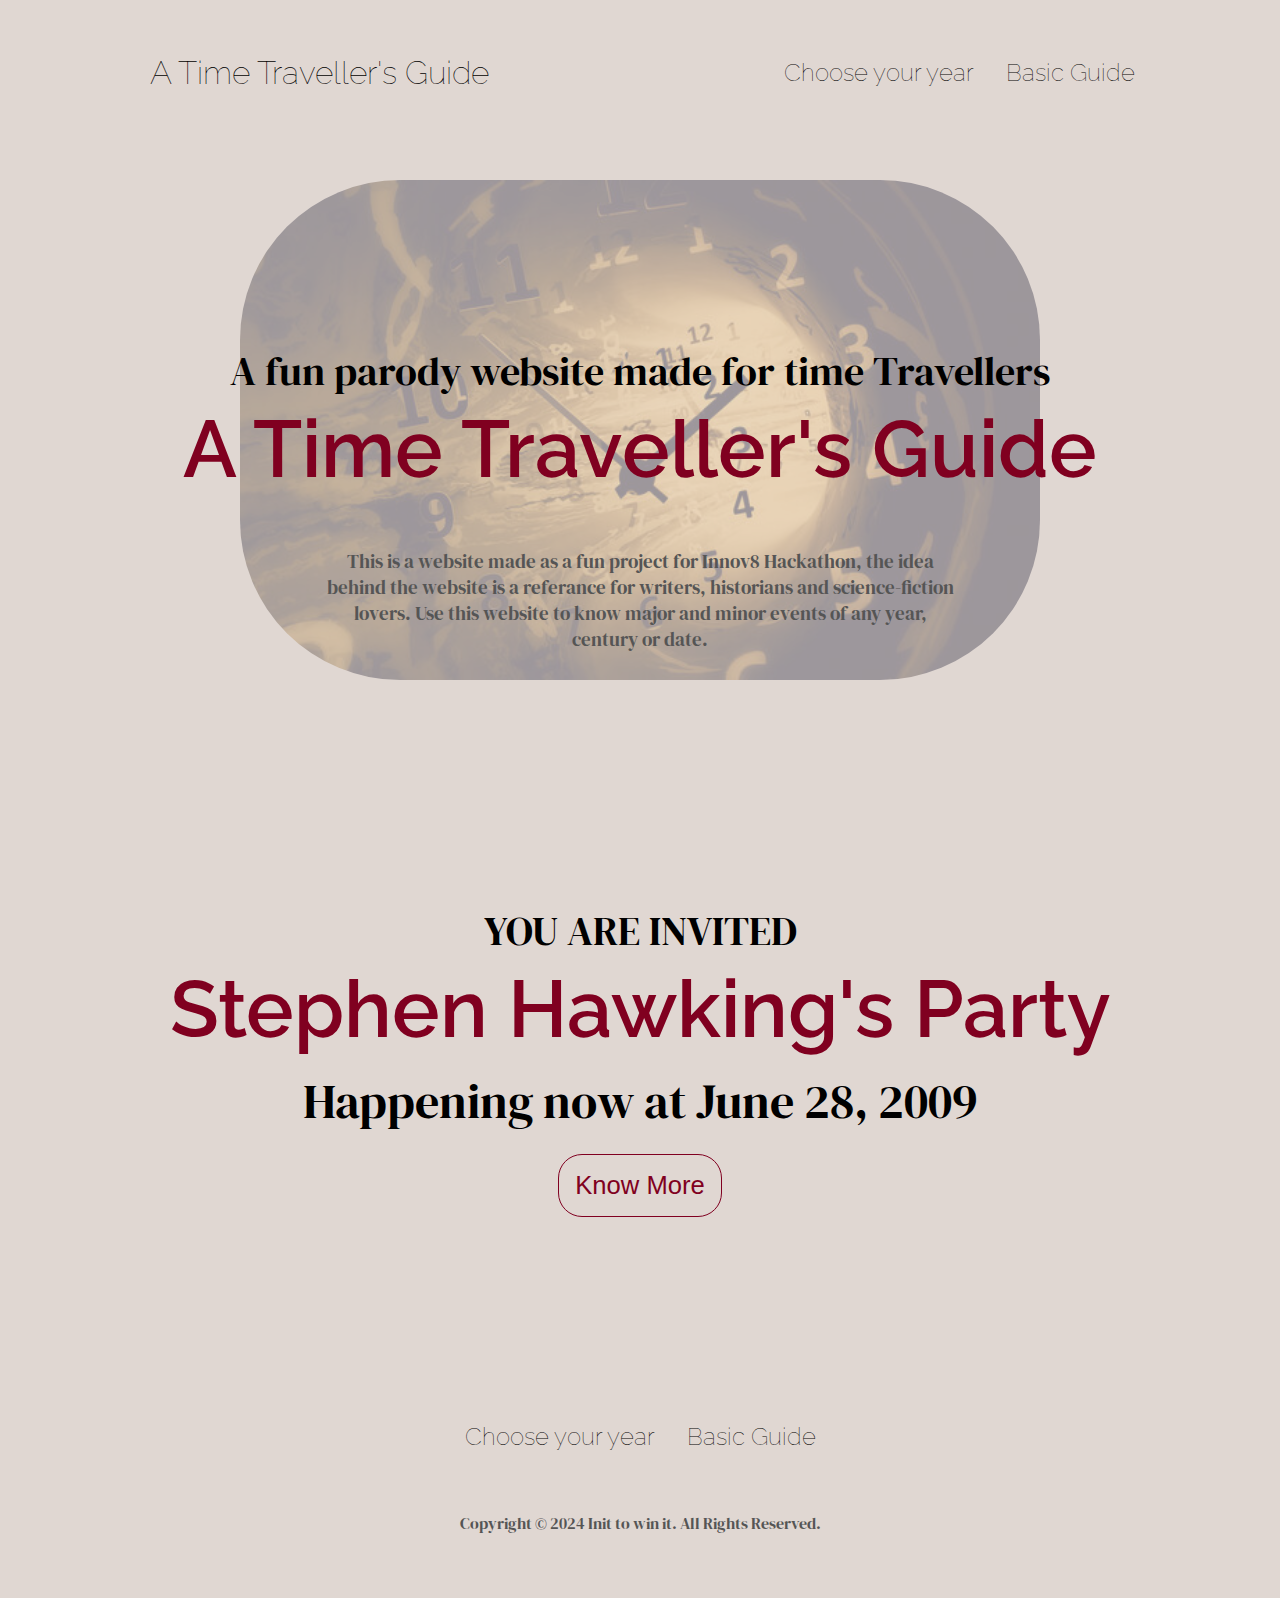
<file: index.html>
<!DOCTYPE html>
<html lang="en">
<head>
    <meta charset="UTF-8">
    <meta name="viewport" content="width=device-width, initial-scale=1.0">
    <title>A Time Traveller's guide</title>
    <link rel="stylesheet" href="./style.css" class="style">
    <link rel="stylesheet" href="./mediaqueries.css">
    <script src="https://ajax.googleapis.com/ajax/libs/jquery/3.7.1/jquery.min.js"></script>
</head>
<body>
  <nav id="desktop-nav">
    <div class="logo"><a href="index.html">A Time Traveller's Guide</a></div>
    <div>
        <ul class="nav-links">
            <li><a href="year.html">Choose your year</a></li>
            <li><a href="Guide.html">Basic Guide</a></li>

        </ul>
    </div>
  </nav>

  <nav id="ham-nav">
      <div class="logo"><a href="index.html">A Time Traveller's Guide</a></div>
      <div class="ham-menu">
          <div class="ham-icon" onclick="toggleMenu()">
              <span></span>
              <span></span>
              <span></span>
          </div>
          <div class="menu-links">
              <li><a href="year.html" onclick="toggleMenu()">Year</a></li>
              <li><a href="Guide.html" onclick="toggleMenu()">Guide</a></li>                
          </div>
      </div>
  </nav>

    <section id="profile">
      <div class="section__pic-container">
        <img src="./assets/bg_image1.jpg" class="profile_pic">
    </div>
    <div class="section-text">
      <p class="section_text_p1">A fun parody website made for time Travellers</p>
        <h1 class="title">A Time Traveller's Guide</h1>
        <div class="section-container">
            
            <div class="about-details-container">
                <div class="text-container t2">
                  <p>This is a website made as a fun project for Innov8 Hackathon, the idea behind the website is a referance for writers, historians and science-fiction lovers. Use this website to know major and minor events of any year, century or date.</p>
                </div>
              </div>
          </div>
      </div>
        
    </section>
    <section id="about">
      <div class="section-text">
        <p class="section_text_p1">YOU ARE INVITED</p>
        <h1 class="title">Stephen Hawking's Party</h1>
        <p class="section_text_p2">Happening now at June 28, 2009</p>

        <div class="btn-container">
            <button class="btn btn-color-2" onclick="location.href='stephen.html'">
                Know More
            </button>
        </div>
    </div>
  </section>
    
    <footer>
      <nav>
        <div class="nav-links-container">
          <ul class="nav-links">
            <li><a href="year.html">Choose your year</a></li>
            <li><a href="Guide.html">Basic Guide</a></li>
          </ul>
        </div>
      </nav>
      <p class="no-mouse">Copyright &#169; 2024 Init to win it. All Rights Reserved.</p>
    </footer>
    <script src="script.js"></script>
</body>
</html>
</file>
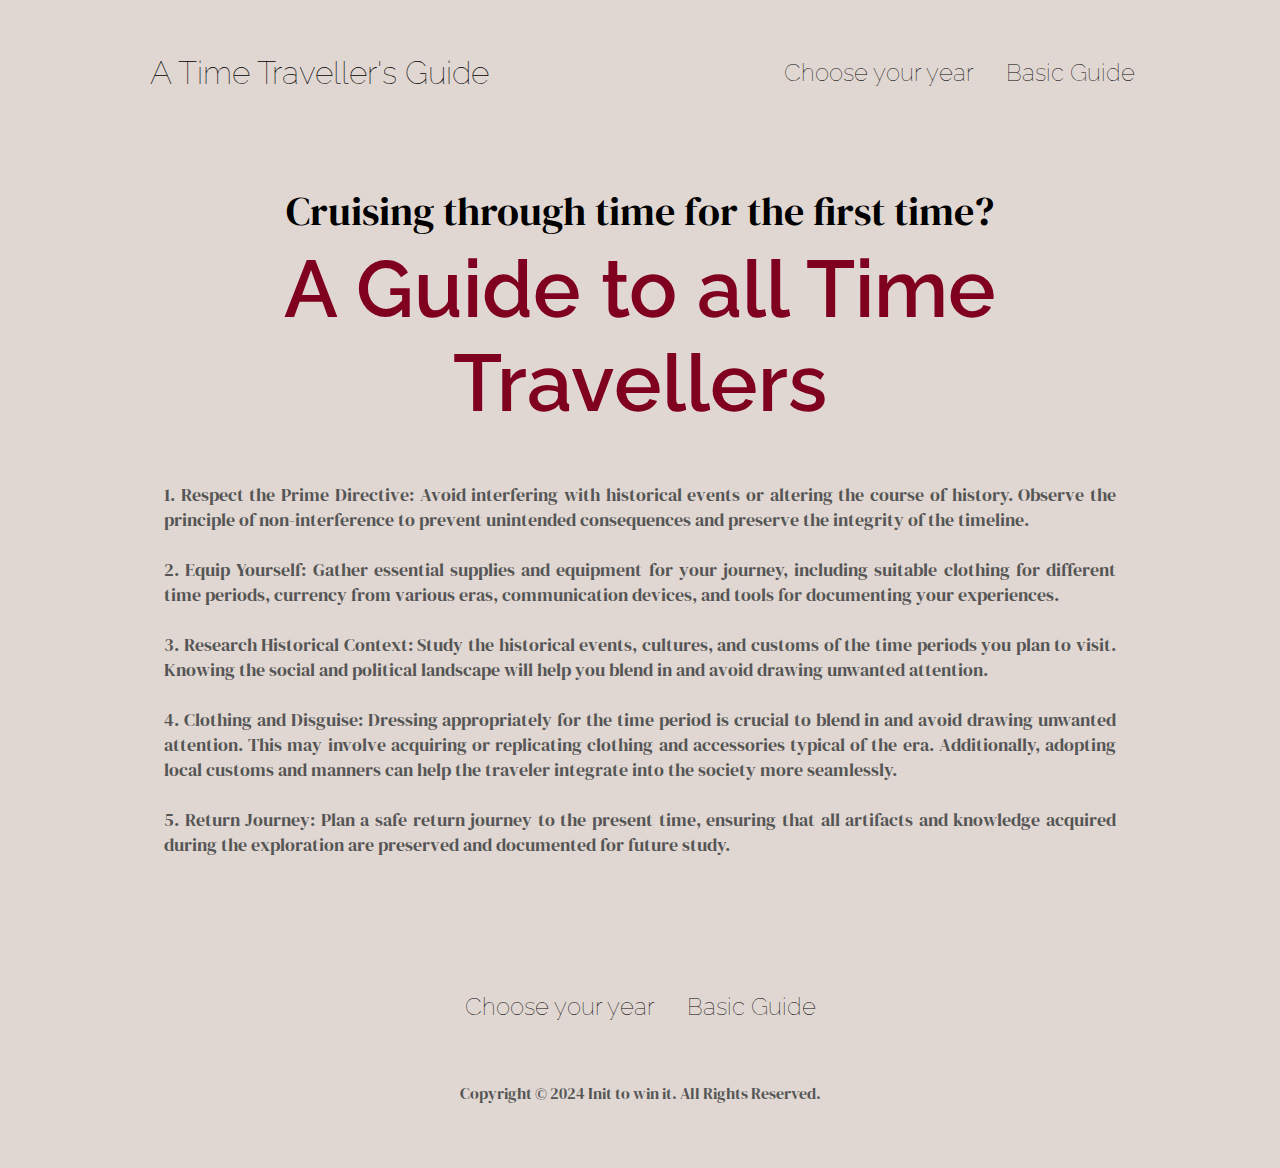
<file: Guide.html>
<!DOCTYPE html>
<html lang="en">
<head>
    <meta charset="UTF-8">
    <meta name="viewport" content="width=device-width, initial-scale=1.0">
    <title>A Time Traveller's guide</title>
    <link rel="stylesheet" href="./style.css" class="style">
    <link rel="stylesheet" href="./mediaqueries.css">
    <script src="https://ajax.googleapis.com/ajax/libs/jquery/3.7.1/jquery.min.js"></script>
</head>
<body>
    <nav id="desktop-nav">
        <div class="logo"><a href="index.html">A Time Traveller's Guide</a></div>
        <div>
            <ul class="nav-links">
                <li><a href="year.html">Choose your year</a></li>
                <li><a href="Guide.html">Basic Guide</a></li>

            </ul>
        </div>
    </nav>

    <nav id="ham-nav">
        <div class="logo"><a href="index.html">A Time Traveller's Guide</a></div>
        <div class="ham-menu">
            <div class="ham-icon" onclick="toggleMenu()">
                <span></span>
                <span></span>
                <span></span>
            </div>
            <div class="menu-links">
                <li><a href="year.html" onclick="toggleMenu()">Year</a></li>
                <li><a href="Guide.html" onclick="toggleMenu()">Guide</a></li>                
            </div>
        </div>
    </nav>
    <section id="about">
        <p class="section_text_p1">Cruising through time for the first time?</p>
        <h1 class="title">A Guide to all Time Travellers</h1>
        <div class="section-container">
            
            <div class="about-details-container">
                <div class="text-container t4">
                  <p>
                    1. Respect the Prime Directive: Avoid interfering with historical events or altering the course of history. Observe the principle of non-interference to prevent unintended consequences and preserve the integrity of the timeline.
                    <br><br>
                    2. Equip Yourself: Gather essential supplies and equipment for your journey, including suitable clothing for different time periods, currency from various eras, communication devices, and tools for documenting your experiences.
                    <br><br>
                    3. Research Historical Context: Study the historical events, cultures, and customs of the time periods you plan to visit. Knowing the social and political landscape will help you blend in and avoid drawing unwanted attention.
                    <br><br>
                    4. Clothing and Disguise: Dressing appropriately for the time period is crucial to blend in and avoid drawing unwanted attention. This may involve acquiring or replicating clothing and accessories typical of the era. Additionally, adopting local customs and manners can help the traveler integrate into the society more seamlessly.
                    <br><br>
                    5. Return Journey: Plan a safe return journey to the present time, ensuring that all artifacts and knowledge acquired during the exploration are preserved and documented for future study.
                    <br><br>
                  </p>
                </div>
                
                </div>
            </div>
        </div>
    </section> 
    <footer>
      <nav>
        <div class="nav-links-container">
          <ul class="nav-links">
            <li><a href="year.html">Choose your year</a></li>
            <li><a href="Guide.html">Basic Guide</a></li>
          </ul>
        </div>
      </nav>
      <p class="no-mouse">Copyright &#169; 2024 Init to win it. All Rights Reserved.</p>
    </footer>
    <script src="script.js"></script>
</body>
</html>
</file>
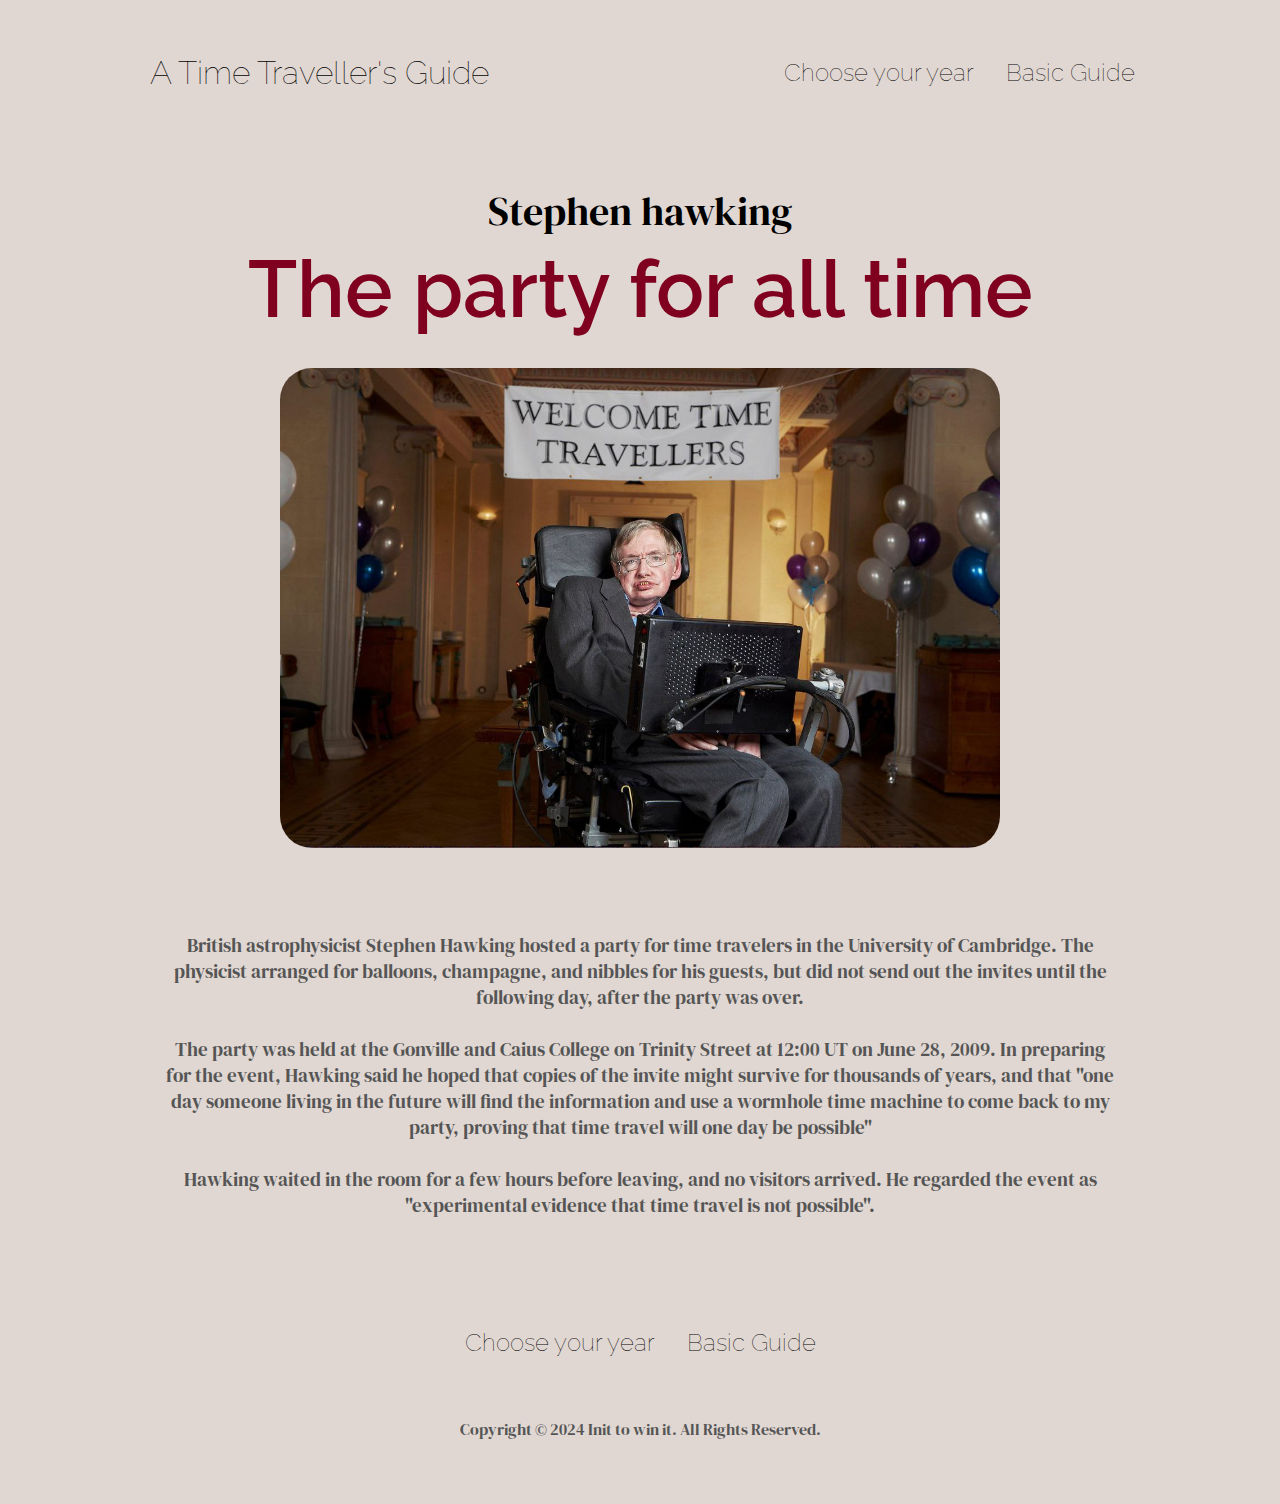
<file: stephen.html>
<!DOCTYPE html>
<html lang="en">
<head>
    <meta charset="UTF-8">
    <meta name="viewport" content="width=device-width, initial-scale=1.0">
    <title>A Time Traveller's guide</title>
    <link rel="stylesheet" href="./style.css" class="style">
    <link rel="stylesheet" href="./mediaqueries.css">
    <script src="https://ajax.googleapis.com/ajax/libs/jquery/3.7.1/jquery.min.js"></script>
</head>
<body>
    <nav id="desktop-nav">
        <div class="logo"><a href="index.html">A Time Traveller's Guide</a></div>
        <div>
            <ul class="nav-links">
                <li><a href="year.html">Choose your year</a></li>
                <li><a href="Guide.html">Basic Guide</a></li>

            </ul>
        </div>
    </nav>

    <nav id="ham-nav">
        <div class="logo"><a href="index.html">A Time Traveller's Guide</a></div>
        <div class="ham-menu">
            <div class="ham-icon" onclick="toggleMenu()">
                <span></span>
                <span></span>
                <span></span>
            </div>
            <div class="menu-links">
                <li><a href="year.html" onclick="toggleMenu()">Year</a></li>
                <li><a href="Guide.html" onclick="toggleMenu()">Guide</a></li>                
            </div>
        </div>
    </nav>
    <section id="about">
        <p class="section_text_p1">Stephen hawking</p>
        <h1 class="title">The party for all time</h1>
        <div class="section-container">
            
            <div class="about-details-container">
                <div class="img_cont">
                    <div class="sub">
                      <img src="./assets/party.jpg" class="year-img4" alt="">
                    </div>
                  </div>
                <div class="text-container t3">
                  <p> British astrophysicist Stephen Hawking hosted a party for time travelers in the University of Cambridge. The physicist arranged for balloons, champagne, and nibbles for his guests, but did not send out the invites until the following day, after the party was over.<br><br>

                    The party was held at the Gonville and Caius College on Trinity Street at 12:00 UT on June 28, 2009. In preparing for the event, Hawking said he hoped that copies of the invite might survive for thousands of years, and that "one day someone living in the future will find the information and use a wormhole time machine to come back to my party, proving that time travel will one day be possible"
                    
                    <br><br>Hawking waited in the room for a few hours before leaving, and no visitors arrived. He regarded the event as "experimental evidence that time travel is not possible". </p>
                </div>
                
                </div>
            </div>
        </div>
    </section> 
    <footer>
      <nav>
        <div class="nav-links-container">
          <ul class="nav-links">
            <li><a href="year.html">Choose your year</a></li>
            <li><a href="Guide.html">Basic Guide</a></li>
          </ul>
        </div>
      </nav>
      <p class="no-mouse">Copyright &#169; 2024 Init to win it. All Rights Reserved.</p>
    </footer>
    <script src="script.js"></script>
</body>
</html>
</file>
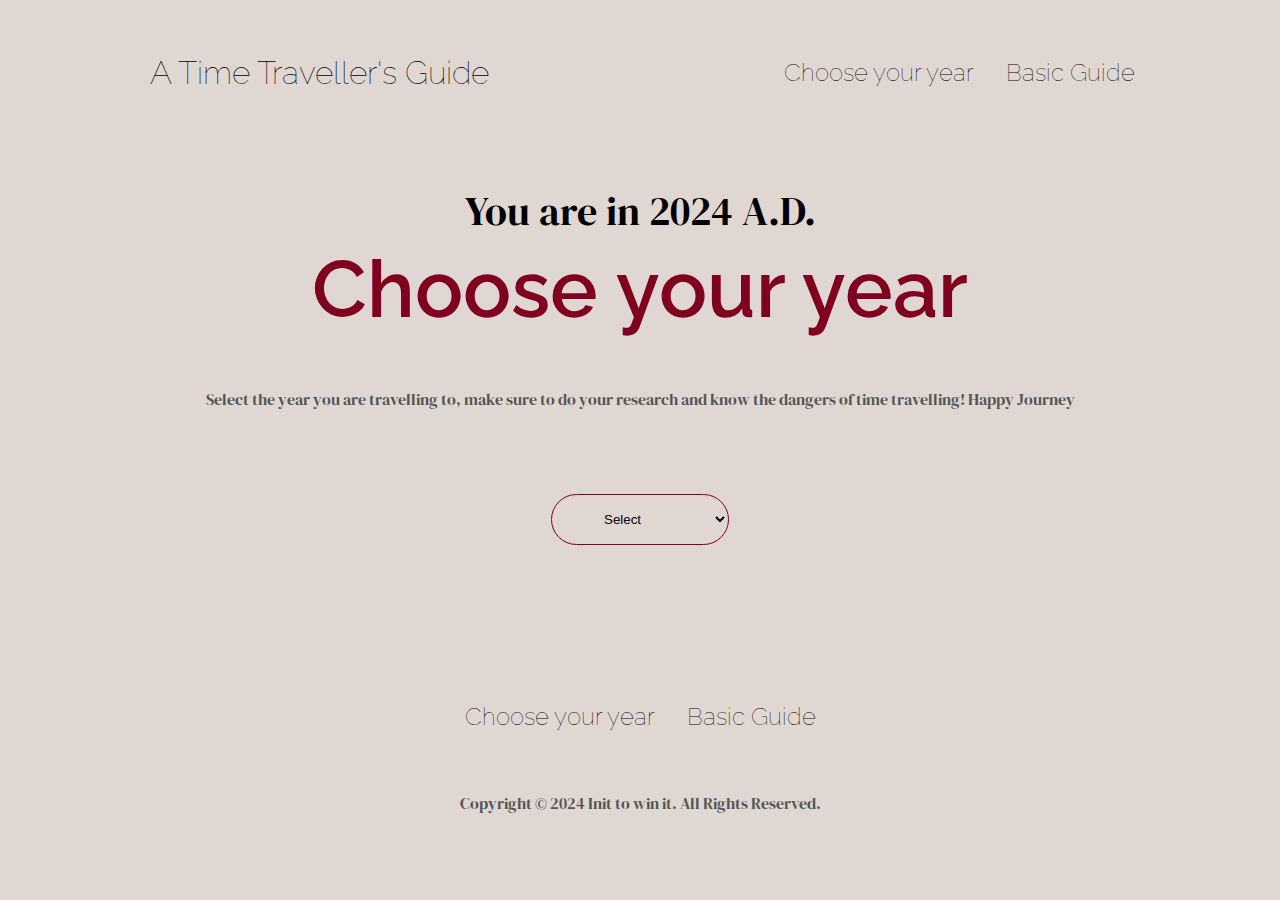
<file: year.html>
<!DOCTYPE html>
<html lang="en">
<head>
    <meta charset="UTF-8">
    <meta name="viewport" content="width=device-width, initial-scale=1.0">
    <title>A Time Traveller's guide</title>
    <link rel="stylesheet" href="./style.css" class="style">
    <link rel="stylesheet" href="./mediaqueries.css">
    <script src="https://ajax.googleapis.com/ajax/libs/jquery/3.7.1/jquery.min.js"></script>
</head>
<body>
  <nav id="desktop-nav">
    <div class="logo"><a href="index.html">A Time Traveller's Guide</a></div>
    <div>
        <ul class="nav-links">
            <li><a href="year.html">Choose your year</a></li>
            <li><a href="Guide.html">Basic Guide</a></li>

        </ul>
    </div>
  </nav>

  <nav id="ham-nav">
      <div class="logo"><a href="index.html">A Time Traveller's Guide</a></div>
      <div class="ham-menu">
          <div class="ham-icon" onclick="toggleMenu()">
              <span></span>
              <span></span>
              <span></span>
          </div>
          <div class="menu-links">
              <li><a href="year.html" onclick="toggleMenu()">Year</a></li>
              <li><a href="Guide.html" onclick="toggleMenu()">Guide</a></li>                
          </div>
      </div>
  </nav>
    <section id="about">
        <p class="section_text_p1">You are in 2024 A.D.</p>
        <h1 class="title">Choose your year</h1>
        <div class="section-container">
            
            <div class="about-details-container">
                <div class="text-container">
                  <p>Select the year you are travelling to, make sure to do your research and know the dangers of time travelling! Happy Journey</p>
                </div>
                <div class="select_op">
                  <select id="select_year" class="select_b" onchange="showDiv('year-op', this)">
                      <option selected>Select</option>
                      <option value="0">2024 A.D.</option>
                      <option value="1">1969 A.D.</option>
                      <option value="2">4000 B.C.</option>
                  </select>
                </div>
                <div id="0" class="2024 hidden">
                  <div class="text-container">
                    <p>This is the year 2024 AD, where elections are happening throughout the world.
                      <br><br>At the start of 2020, Covid-19 started spreading throughout the world. Understand the effects of lockdowns, quarantines, and social distancing measures on daily life, businesses, schools, and public spaces.Observe the rapid pace of scientific research, vaccine development, and clinical trials aimed at combating the virus and developing effective treatments.
                        <div class="img_cont">
                          <div class="sub">
                            <img src="./assets/covid.jpg" class="year-img3" alt="">
                          </div>
                        </div> 
                      <br><br>
                      Artificial Intelligence started advancing during 2023, Explore how ChatGPT and Devin continue to evolve and improve in the future, with advancements in areas like natural language understanding, personalized recommendations, andBy experiencing these stages of evolution in ChatGPT and Devin, a time traveler can gain insights into how AI has progressed over time, becoming more capable, accessible, and integrated into our daily lives. multi-modal interactions.
                      <div class="img_cont">
                            <div class="sub">
                              <img src="./assets/ai.jpg" class="year-img3" alt="">
                            </div>
                          </div>
                    </p>  
                  </div>
                </div>
                <div id="2" class="4000 hidden">
                  <div class="text-container">
                    <p>This is the year 4000 BCE
                    <br><br>A place where Ancient Civilisation grew and humans developed exponentially.
                    <br>Understand its key characteristics, including geography, culture, architecture, and historical context.
                    </p>
                  </div>
                  <div class="img_cont">
                    <div class="sub">
                      <img src="./assets/egypt.jpg" class="year-img" alt="">
                      <p>Egyptian Civilisation</p>
                  </div>
                  <div class="sub">
                    <img src="./assets/meso.jpg" class="year-img" alt="">
                    <p>Mesopotamian Civilisation</p>
                </div>
                <div class="sub">
                  <img src="./assets/indus.jpg" class="year-img" alt="">
                  <p>Indus Valley Civilisation</p>
              </div>
              <div class="sub">
                <img src="./assets/greek.jpg" class="year-img" alt="">
                <p>Ancient Greece</p>
            </div>
                    
                  </div>
                </div>
                <div id="1" class="1969 hidden">
                  <div class="text-container">
                    <p>This is the year 1969 AD 
                      <br><br>The Apollo 11 mission comprised three astronauts:Neil Armstrong, Buzz Aldrin,Michael Collins.
                      <br> Launched from Kennedy Space Center's Launch Complex 39A on July 16, 1969, at 9:32 a.m. Eastern Daylight Time (EDT).
                    </p>
                    <div class="img_cont">
                      <div class="sub">
                        <img src="./assets/apollo.jpg" class="year-img2" alt="">
                    </div>
                    <div class="sub">
                      <img src="./assets/moon.jpg" class="year-img2" alt="">
                  </div>
                  <div class="sub">
                    <img src="./assets/lander.jpg" class="year-img2" alt="">
                </div>
                <div class="sub">
                  <img src="./assets/launch.jpg" class="year-img2" alt="">
              </div>
                      
                    </div> 
                  </div>
                </div>
            </div>
        </div>
    </section> 
    <footer>
      <nav>
        <div class="nav-links-container">
          <ul class="nav-links">
            <li><a href="year.html">Choose your year</a></li>
            <li><a href="Guide.html">Basic Guide</a></li>
          </ul>
        </div>
      </nav>
      <p class="no-mouse">Copyright &#169; 2024 Init to win it. All Rights Reserved.</p>
    </footer>
    <script src="script.js"></script>
</body>
</html>
</file>
<file: style.css>
/* General */


@import url('https://fonts.googleapis.com/css2?family=Raleway:wght@300;400;500;600;800;1000&display=swap');
@import url('https://fonts.googleapis.com/css2?family=DM+Serif+Display:ital@0;1&display=swap');

*{
    margin: 0;
    padding: 0;
}

body {
    font-family: "Raleway", "sans-serif";
    background-color: #e0d7d2;
}

html {
    scroll-behavior: smooth;
}

p{
    font-family: 'DM Serif Display',serif;
    color: rgb(85,85,85);
}

a,
.btn {
    transition: all 300ms ease;
}

/* DESTKTOP NAV */

nav,
.nav-links{
    display: flex;
}

nav{
    justify-content: space-around;
    align-items: center;
    height: 16vh;
}

.nav-links{
    list-style: none;
    font-size: 1.5rem;
    gap: 2rem;
}

a{
    font-weight: 100;
    text-decoration: none;
    color:black;
    text-decoration-color: rgb(181,181,181);
}

a:hover{
    color: grey;
    text-decoration: underline;
    text-decoration-color: rgb(181,181,181);
    text-underline-offset: 1rem;
}

.logo{
    font-size: 2rem;
    font-weight: 400;
}

.logo:hover{
    cursor: default;
}

/* Hamburger Menu */

#ham-nav{
    display: none;
}

.ham-menu{
    display: inline-block;
    position: relative;
}

.ham-icon{
    display: flex;
    flex-direction: column;
    justify-content: space-between;
    height: 24px;
    width: 30px;
    cursor: pointer;
}

.ham-icon span{
    background-color: black;
    height: 2px;
    width: 100%;
    transition: all 0.3 ease-in-out;
}

.menu-links{
    top: 100%;
    right: 0;
    position: absolute;
    max-height: 0;
    width: fit-content;
    overflow: hidden;
    background-color: white;
    transition: all 0.3 ease-in-out;
}

.menu-links a{
    display: block;
    text-decoration: none;
    text-align: center;
    font-size: 1.5rem;
    padding: 10px;
    color: black;
    transition: all 0.3 ease-in-out;
}

.menu-links li{
    list-style: none;
}

.menu-links.open{
    max-height: 300px;
}

.ham-icon.open span:first-child{
        transform: rotate(45deg) translate(10px,5px);
}
.ham-icon.open span:nth-child(2){
    opacity: 0;
}
.ham-icon.open span:last-child{
    transform: rotate(-45deg) translate(10px,-5px);
}
.ham-icon span:first-child{
    transform:none;
}
.ham-icon span:first-child{
    opacity: 1;
}
.ham-icon span:first-child{
    transform: none;
}

/* Section */

section{
    padding-top: 4vh;
    min-height: 500px;
    margin: 0 10rem;
    box-sizing: border-box;
}

.section-container{
    display:flex;
}


/*Profile */

#profile{
    display: flex;
    justify-content: center;
    gap: 5rem;
    height: 80vh;
}

.section__pic-container{
    position: absolute;
    height: 500px;
    width: 800px;
    z-index: -1;
    display: flex;
    margin: auto 0;
    filter:opacity(30%);

}

img.profile_pic{
    border-radius: 10rem;
}


.section-text{
    align-self: center;
    text-align: center;
}

.section-text p{
    font-weight: 400;
}

.section_text_p1{
    font-size: 2.5rem;
    text-align: center;
    color: #000000;
}

.section_text_p2{
    color: #000000;
    margin-top: 0.5rem;
    text-align: center;
    font-size: 3rem;
    margin-bottom: 1rem;
    font-weight: 600;
}

.title{
    color: #800020;
    font-weight: 600;
    font-size: 5rem;
    text-align: center;
}

/* ICONS */
.socials-container{
    display: flex;
    margin-top: 1rem;
    justify-content: center;
    gap: 1rem;
}

.icon{
    height: 2rem;
}
.button{
    cursor: pointer;
}

/* BUTTONS */

.btn-container{
    display: flex;
    justify-content: center;
    gap: 1rem;  
}

.btn{
    color: #800020;
    font-size: 1.6rem;
    font-weight: 400;
    border-radius: 1.5rem;
    padding: 1rem;
    width: fit-content;
}

.btn-color-1,
.btn-color-2{
    border: #800020 0.1rem solid ;
}

.btn-color-1:hover,
.btn-color-2:hover{
    cursor: pointer;    
}

.btn-color-1,
.btn-color-2:hover{
    background: #800020;
    color: WHITE;
}

.btn-color-1:hover{
    background: black;
}

.btn-color-2{
    background: none;
}

.btn-color-2:hover{
    border: #800020 0.1rem solid;
}

/* ABOUT */

#about{
    position: relative;
}


.about-container{
    margin-bottom: 2rem;
    gap: 1rem;
    margin-top: 2rem;
    justify-content: center;

}

img.about-pic{
    border-radius: 1rem;
}

.about-details-container{
    align-items: center;
    justify-content: center;
    flex-direction: column;
    width: 100%;
}

.about-details-container,
.about-container{
    display: flex;
}

.details-container{
    padding: 1.5rem;
    flex: 1;
    background: white;
    border-radius: 2rem;
    border: rgb(53, 53, 53) 0.1rem solid;
    border-color: rgb(163, 163, 163);
    text-align: center;
}

.details-container h3, p, .logo{
    padding: .25rem;
}

.section-container{
    align-items: center;
    display: flex;
    gap: 4rem;
    height: 80%;
}

img.about-pic{
    height: 400px;
    width: 400px;
    border-radius: 20%;
}



.arrow {
  position: absolute;
  right: -5rem;
  bottom: 2.5rem;
  cursor: pointer;
}

/* EXPERIENCE */

#experience{
    position: relative;
}

.experience-sub-title {
    color: rgb(85, 85, 85);
    font-weight: 600;
    font-size: 1.8rem;
    margin-bottom: 2rem;
}

.experience-details-container{
    display: flex;
    justify-content: center;
    flex-direction: column;
}


.article-container{
    display: flex;
    text-align: initial;
    flex-wrap: wrap;
    flex-direction: row;
    gap: 2.5rem;
    justify-content: space-around;
}


article{
    display: flex;
    width: 10rem;
    justify-content: space-around;
    gap: 0.5rem;
}

article .icon {
  cursor: default;
}

/* Projects */

#projects{
    position: relative;
}

.project-img{
    height: 90%;
    width: 90%;
    border-radius: 2rem;
}

.project-title{
    margin: 1rem;
    color: black;
}

.project-btn {
    width: 8rem;
    color: black;
    border-color: rgb(163, 163, 163);
}

.color-container{
    border-color: rgb(163, 163, 163);
    background: rgb(250, 250, 250);
}


/* contact */

#contact{
    display: flex;
    justify-content: center;
    flex-direction: column;
    height: fit-content;
    min-height: 0;
}

.contact-info-upper-container{
    display: flex;
    justify-content: center;
    border-radius: 2rem;
    border: rgb(53, 53, 53) 0.1rem solid;
    border-color: rgb(163, 163, 163);
    margin: 2rem auto;
    padding: 0.5rem;
    width: fit-content;
}

.contact-info-container{
    justify-content: center;
    align-items: center;
    display: flex;
    gap: 0.7rem;
    margin: 1rem;
}

.contact-info-container p {
    font-size: larger;
    font-weight: 600;
  }
  
.contact-icon {
    cursor: default;
}

/* FOOTER */

footer {
    height: 26vh;
    margin: 0 1rem;
  }
  
  footer p {
    text-align: center;
  }

.link_text1{
    color: rgb(85,85,85);
    font-weight: 600;
    font-size: 1.2rem;
    text-align: center;
  }

.link_text1:hover{
    list-style: none;
    text-decoration: none;
}

.no-mouse{
    cursor:default;
}
.select_op{
    display: flex;
    width: 100%;
    justify-content: center;
    padding: 2rem;
}

.select_b{
    padding: 1rem 3rem;
    border: #800020 solid 1px;
    border-radius: 3rem;
    background-color: #e0d7d2;
}

.text-container{
    padding: 3rem 0;
    justify-content: center;
    text-align: center;
}

.hidden{
    display: none;
    width: 100%;
}

.t2{
    font-size: larger;
    width: 40rem;
}

.t3{
    font-size: larger;
    width: 60rem;
}

.t4{
    font-size: large;
    width: 60rem;
    text-align: justify;
}

.year-img{
    height: 10rem;
    width: 15rem;
    border-radius: 2rem;
}

.year-img2{
    height: 15rem;
    width: 18rem;
    border-radius: 2rem;
}

.year-img3{
    height: 25rem;
    width: 40rem;
    border-radius: 2rem;
}
.year-img4{
    height: 30rem;
    width: 45rem;
    border-radius: 2rem;
}
.img_cont{
    justify-content: center;
    display: flex;
    width: 100%;
}

.sub{
    display: flex;
    flex-direction: column;
    width: fit-content;
    text-align: center; 
    gap: 0.7rem; 
    margin: 2rem 0.7rem;
 
}
</file>
<file: mediaqueries.css>
@media screen and (max-width: 1000px) {
    #desktop-nav{
        display:none;
    }
    #ham-nav{
        display: flex;
    }
}

@media screen and (max-width: 1200px) {
    
    #profile{
        height: 86vh;
        margin-bottom: 6rem;
    }
    
    .about-container{
        flex-wrap: wrap;
    }

    #contact,
    #projects{
        height: fit-content;
    }

    #experience,
    .experience-details-container{
        margin-top: 2rem;
    }

    #profile,
    .section-container{
        display: block;
    }

    .arrow{
        display: none;
    }

    section,
    .section-container{
        height: fit-content;
    }

    section{
        margin: 0 5%;
    }

    .section__pic-container,
    img.about-pic{
        width: 275px;
        height: 275px;
        margin: 0 auto 2rem;
    }

    .about-container {
        margin-top: 0;
    }
}

@media screen and (max-width: 600px){
    #profile {
        height: 83vh;
        margin-bottom: 0;
    }
    
    article {
        font-size: 1rem;
    }
    
    #contact,
    footer{
        height: 40vh;
    }

    footer nav{
        height: fit-content;
        margin-bottom: 2rem;
    }

    .about-container,
    .contact-info-upper-container,
    .btn-container{
        flex-wrap: wrap;
    }

    .contact-info-upper-container{
        justify-content: start;
        width: 80vw;
    }

    .contact-info-container {
        margin: 0.5rem;
    }

    .contact-info-container p,
    .nav-links li a {
        font-size: 1rem;
    }

    .experience-sub-title {
        font-size: 1.25rem;
    }
    .logo {
        font-size: 1.5rem;
    }
    .nav-links {
        flex-direction: column;
        gap: 0.5rem;
        text-align: center;
    }
    .section__pic-container,
    img.about-pic {
        width: auto;
        height: 46vw;
        justify-content: center;
    }
    .section__text__p2 {
        font-size: 1.25rem;
    }
    .title {
        font-size: 2rem;
    }
    .text-container {
        text-align: justify;
    }
}
</file>
